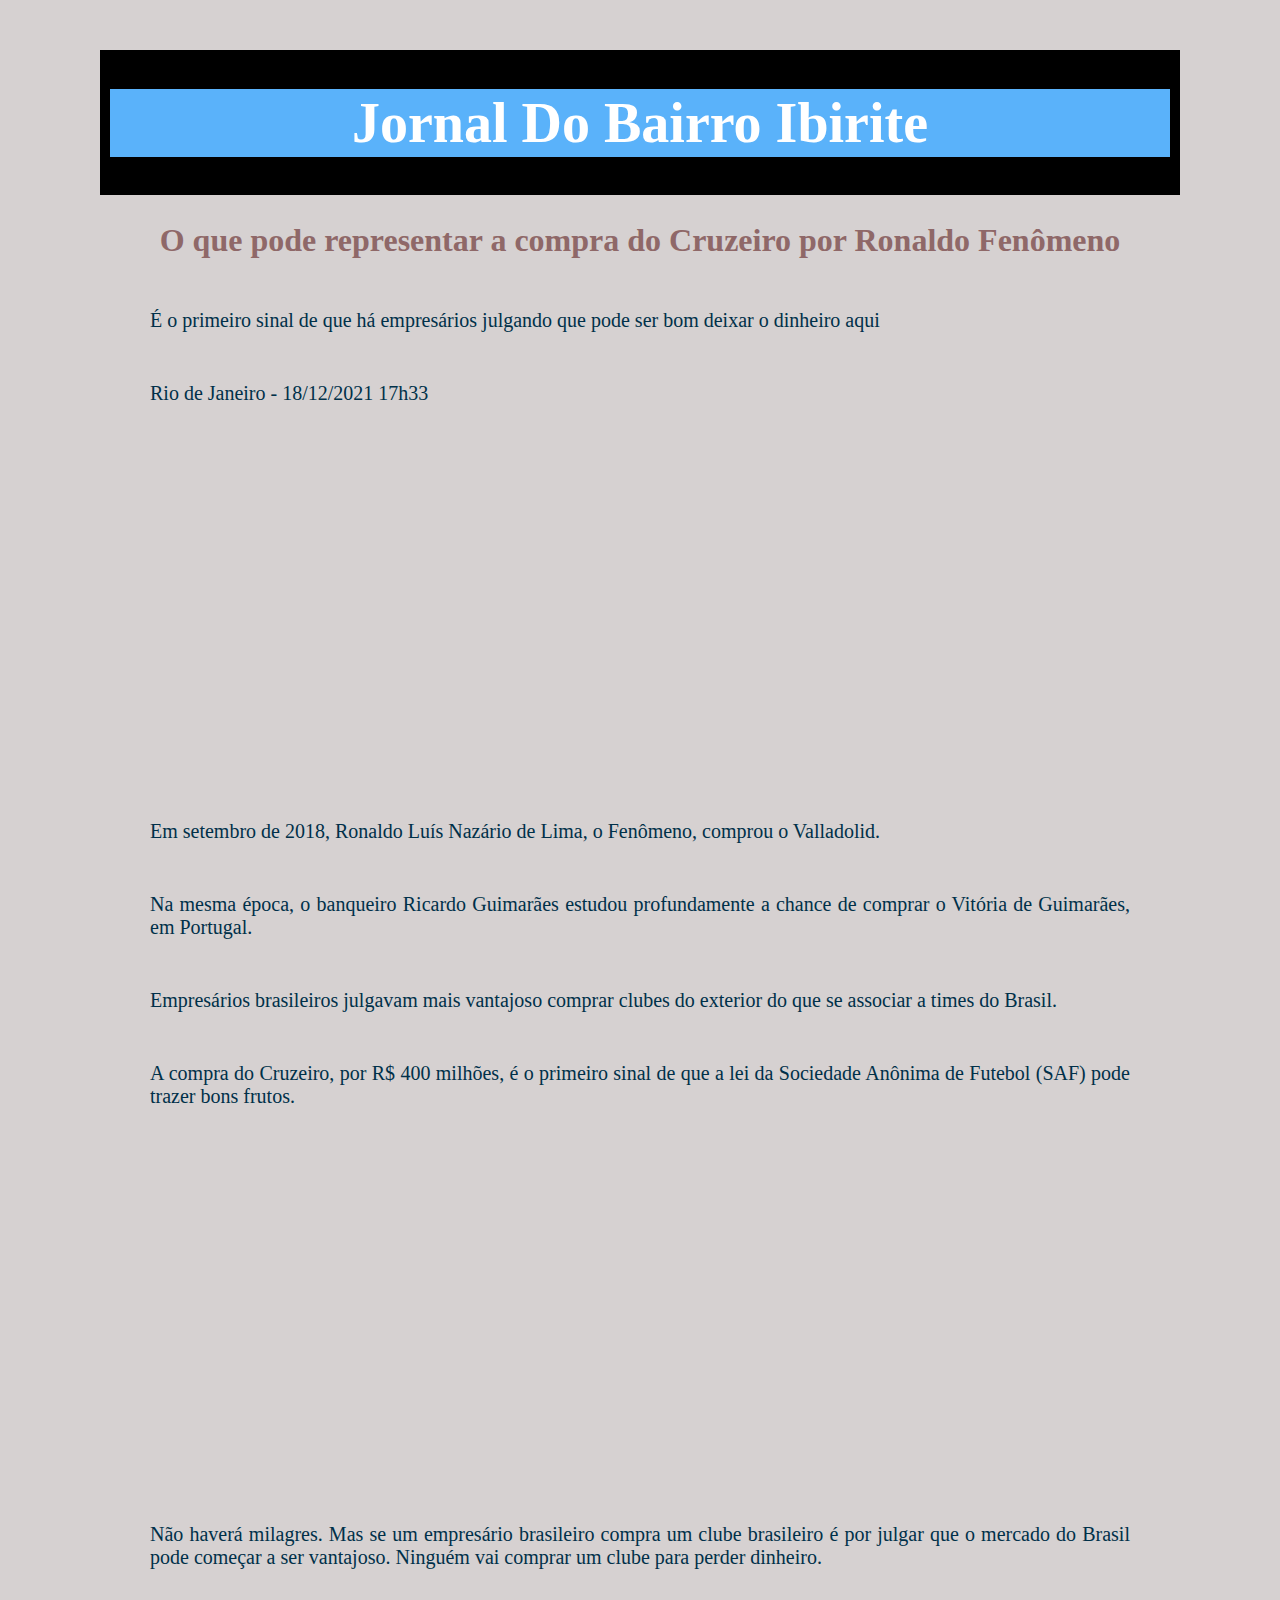
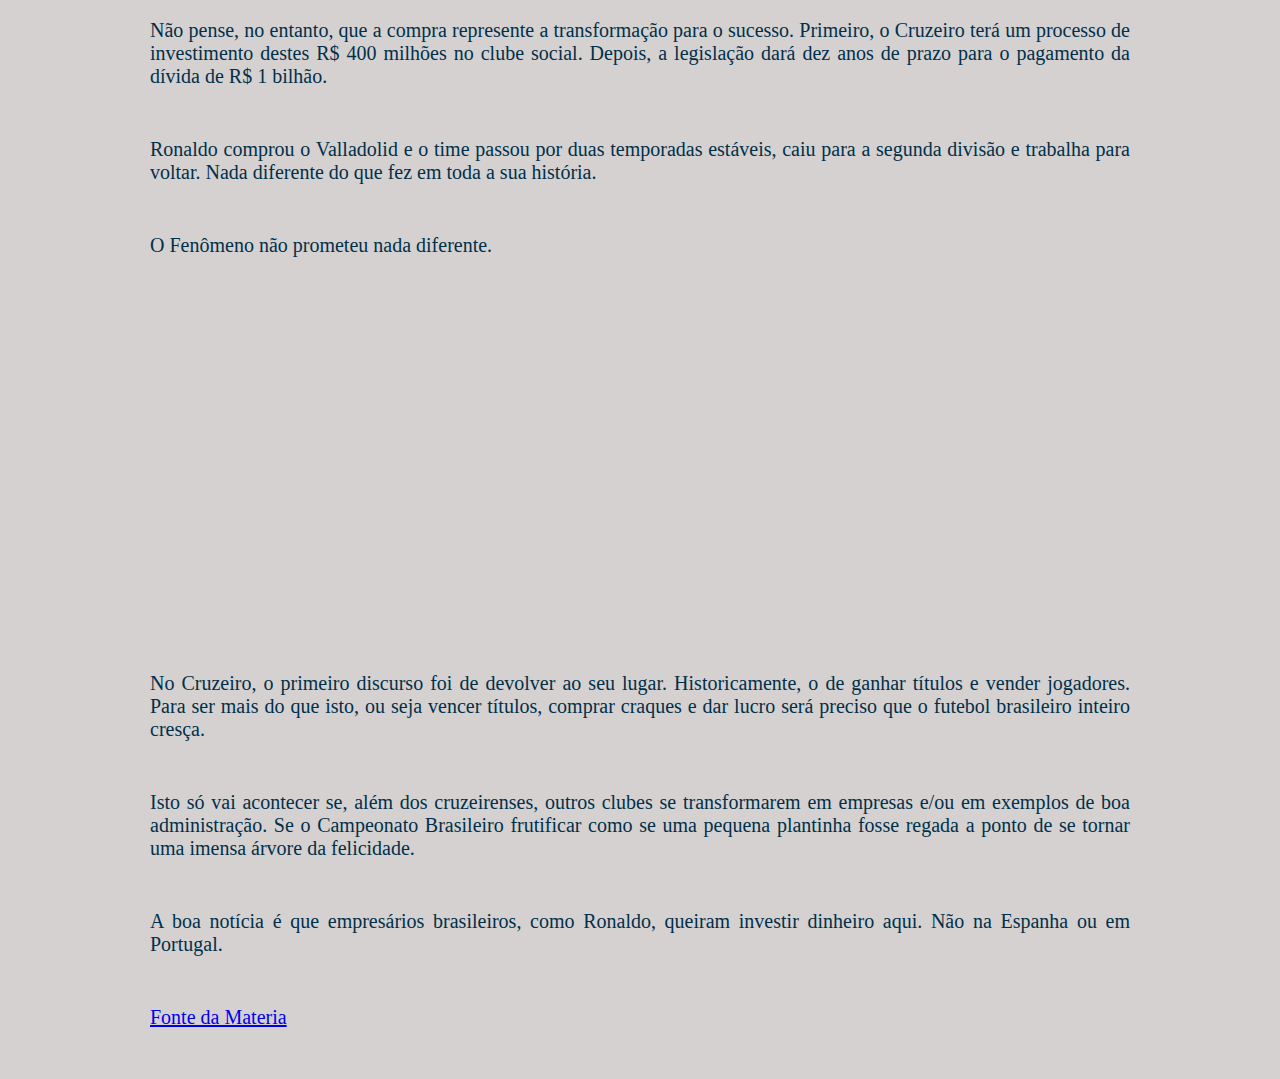
<file: paginas/cruzeiro/cruzeiro.html>
<!DOCTYPE html>
<html lang="pt-br">
<head>
    <meta charset="UTF-8">
    <meta http-equiv="X-UA-Compatible" content="IE=edge">
    <meta name="viewport" content="width=device-width, initial-scale=1.0">
    <link rel="stylesheet" href="cruzeiroStyle.css">
    <title>Cruzeiro Esporte Clube</title>
</head>
<body>
    <div class="cabeçario">
        <h1>Jornal Do Bairro Ibirite</h1>
    </div>
    <section>
        <h2>
            O que pode representar a compra do Cruzeiro por Ronaldo Fenômeno
        </h2>
        <p>
            É o primeiro sinal de que há empresários julgando que pode ser bom deixar o dinheiro aqui
        </p>
        <p>
            Rio de Janeiro - 18/12/2021 17h33
        </p>
    


    </section>

    <section class="alinharAoCentro">

        <iframe id="video" width="560" height="315" src="https://www.youtube.com/embed/sQnpdyXsVVM"
        title="YouTube video player" frameborder="0" allow="accelerometer; autoplay; 
        clipboard-write; encrypted-media; gyroscope; picture-in-picture" allowfullscreen>
        </iframe>

    </section>

    <section>

        <p>
            Em setembro de 2018, Ronaldo Luís Nazário de Lima, o Fenômeno, comprou o Valladolid.
        </p>
        <p>
            Na mesma época, o banqueiro Ricardo Guimarães estudou profundamente a chance de 
            comprar o Vitória de Guimarães, em Portugal.
        </p>
        <p>
            Empresários brasileiros julgavam mais vantajoso comprar clubes do exterior do que se 
            associar a times do Brasil.
        </p>
        <p>
            A compra do Cruzeiro, por R$ 400 milhões, é o primeiro sinal de que a lei da Sociedade 
            Anônima de Futebol (SAF) pode trazer bons frutos.
        </p>

    </section>


    <section class="alinharAoCentro">

        <iframe id="video" width="560" height="315" src="https://www.youtube.com/embed/MysInSFK-Pg" 
        title="YouTube video player" frameborder="0" allow="accelerometer; autoplay; 
        clipboard-write; encrypted-media; gyroscope; picture-in-picture" allowfullscreen>
        </iframe>

    </section>

    <section>

        <p>
            Não haverá milagres. Mas se um empresário brasileiro compra um clube brasileiro é por 
            julgar que o mercado do Brasil pode começar a ser vantajoso. Ninguém vai comprar um 
            clube para perder dinheiro.
        </p>
        <p>
            Não pense, no entanto, que a compra represente a transformação para o sucesso. Primeiro, 
            o Cruzeiro terá um processo de investimento destes R$ 400 milhões no clube social. 
            Depois, a legislação dará dez anos de prazo para o pagamento da dívida de R$ 1 bilhão.
        </p>
        <p>
            Ronaldo comprou o Valladolid e o time passou por duas temporadas estáveis, caiu para a 
            segunda divisão e trabalha para voltar. Nada diferente do que fez em toda a sua história.
        </p>
        <p>
            O Fenômeno não prometeu nada diferente.  
        </p>

    </section>
    

    <section class="alinharAoCentro">
    
        <iframe id="video" width="560" height="315" src="https://www.youtube.com/embed/l0rad-55JyI" 
        title="YouTube video player" frameborder="0" allow="accelerometer; autoplay; 
        clipboard-write; encrypted-media; gyroscope; picture-in-picture" allowfullscreen>
        </iframe>
    
    </section>

    <section>

        <p>
            No Cruzeiro, o primeiro discurso foi de devolver ao seu lugar. Historicamente, o de 
            ganhar títulos e vender jogadores. Para ser mais do que isto, ou seja vencer títulos, 
            comprar craques e dar lucro será preciso que o futebol brasileiro inteiro cresça.
        </p>
        <p>
            Isto só vai acontecer se, além dos cruzeirenses, outros clubes se transformarem em 
            empresas e/ou em exemplos de boa administração. Se o Campeonato Brasileiro frutificar 
            como se uma pequena plantinha fosse regada a ponto de se tornar uma imensa árvore da 
            felicidade.
        </p>
        <p>
            A boa notícia é que empresários brasileiros, como Ronaldo, queiram investir dinheiro 
            aqui. Não na Espanha ou em Portugal.
        </p>

    </section>

    <section>
        <p>
            <a href="https://ge.globo.com/blogs/blog-do-pvc/post/2021/12/18/o-que-pode-representar-a-compra-do-cruzeiro-por-ronaldo-fenomeno.ghtml" target="_blank">Fonte da Materia</a>
        </p>
    </section>

</body>
</html>
</file>
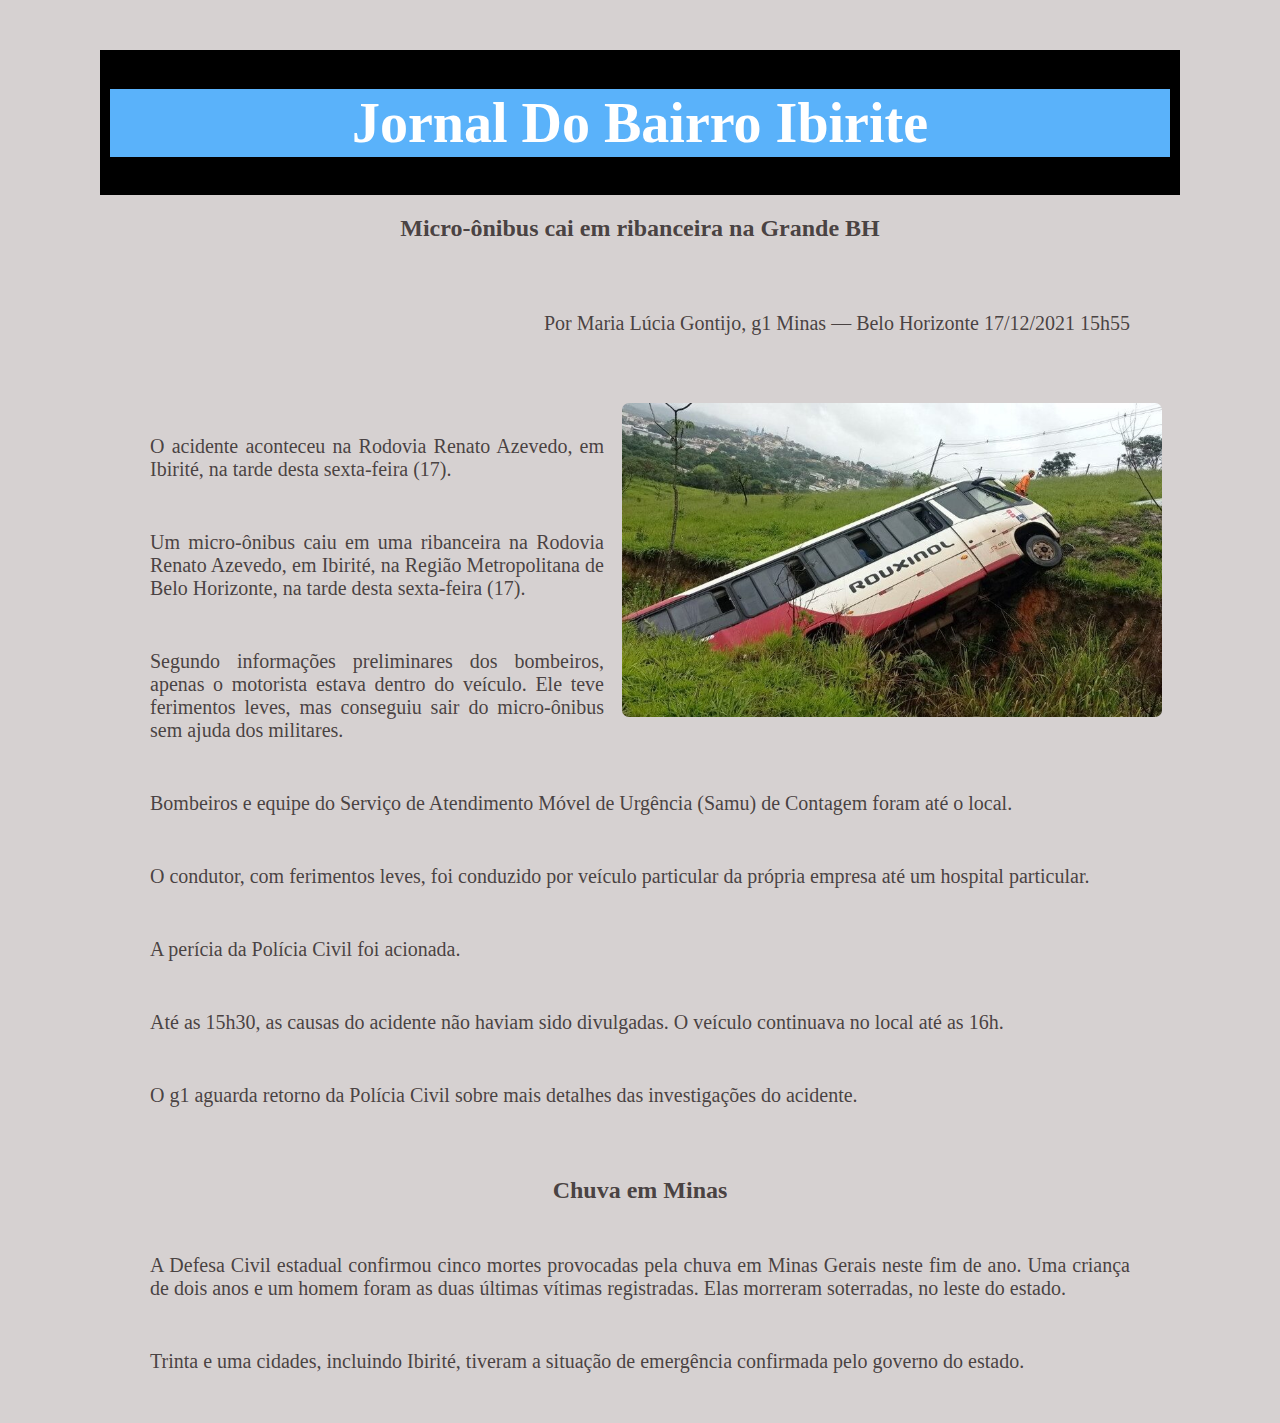
<file: paginas/onibus/onibus.html>
<!DOCTYPE html>
<html lang="pt-br">
<head>
    <meta charset="UTF-8">
    <meta http-equiv="X-UA-Compatible" content="IE=edge">
    <meta name="viewport" content="width=device-width, initial-scale=1.0">
    <link rel="stylesheet" href="onibusStyle.css">
    <title>Micro-ônibus cai em ribanceira na Grande BH</title>
</head>

<body>
    <div class="cabeçario">
        <h1>Jornal Do Bairro Ibirite</h1>
    </div>
    <div class="container">
        <h2>Micro-ônibus cai em ribanceira na Grande BH</h2> 
            <div class="desh">
                <p>Por Maria Lúcia Gontijo, g1 Minas — Belo Horizonte
                        17/12/2021 15h55 
                </p>
        </div>

    </div>

    <section>      
        <img src="../../img/onibus/onibus1.jpeg" width="50%" height="50%"
        alt="Micro-ônibus cai em ribanceira após voltar de ré em Ibirité – Foto: Divulgação/CBMMG">
      
        <p>
            O acidente aconteceu na Rodovia Renato Azevedo, em Ibirité, na tarde desta sexta-feira (17).
        </p>
        <p>
            Um micro-ônibus caiu em uma ribanceira na Rodovia Renato Azevedo, em Ibirité, na Região 
            Metropolitana de Belo Horizonte, na tarde desta sexta-feira (17).
        </p>
        <p>
            Segundo informações preliminares dos bombeiros, apenas o motorista estava dentro do veículo. 
            Ele teve ferimentos leves, mas conseguiu sair do micro-ônibus sem ajuda dos militares.
        </p>
        <p>
            Bombeiros e equipe do Serviço de Atendimento Móvel de Urgência (Samu) de Contagem foram até 
            o local.
        </p>
        <p>
            O condutor, com ferimentos leves, foi conduzido por veículo particular da própria empresa até 
            um hospital particular.
        </p>
        <p>
            A perícia da Polícia Civil foi acionada.
        </p>
        <p>
            Até as 15h30, as causas do acidente não haviam sido divulgadas. O veículo continuava no local 
            até as 16h.</p>
        <p>
            O g1 aguarda retorno da Polícia Civil sobre mais detalhes das investigações do acidente.
        </p>
    </section>

    <section>
        <h2>Chuva em Minas</h2>
            <p>
                A Defesa Civil estadual confirmou cinco mortes provocadas pela chuva em Minas Gerais neste fim 
                de ano. Uma criança de dois anos e um homem foram as duas últimas vítimas registradas. Elas 
                morreram soterradas, no leste do estado.
            </p>
            <p>
                Trinta e uma cidades, incluindo Ibirité, tiveram a situação de emergência confirmada pelo governo 
                do estado.
            </p>
    </section>

    <section>
         
    </section>

<link rel="stylesheet" href="https://pordentrodeminas.com.br/noticias/gerais/2021/12/micro-onibus-cai-em-ribanceira-apos-voltar-de-re-em-ibirite/">
    
</body>
</html>
</file>
<file: paginas/cruzeiro/cruzeiroStyle.css>
body{
    text-align: center;
    margin: 50px 100px 50px 100px;  
    background-color: #d1cccce5;
    font-family: serif;
}
h1{
    background-color: #5ab2fa;
    padding: 2px 100px;
}
.cabeçario{
    font-size: 28px;
    color:#ffffff;
    background-color: #000000;
    text-align: center;
    padding: 1px 10px; 
    border: 100px;
}
h2{
    text-align: center;
    color: #8f6868;
    font-size: 32px;

}
p{
    text-align: justify;
    display: flex;
    margin: 50px;
    font-size: 20px;
    color: #003049;

}
.alinharAoCentro{
    display: flex;
    justify-content: center;
    padding-left: 80px;
}
#video{
    border-radius: 10px;
    height: 315px;
    width: 560px;
    float: right;
}
</file>
<file: paginas/onibus/onibusStyle.css>
body{
    text-align: center;
    margin: 50px 100px 50px 100px;  
    background-color: #d1cccce5;
    font-family: serif;
}
h1{
    background-color: #9cc09c;
    padding: 2px 2px;
    
}
h1{
    background-color: #5ab2fa;
    padding: 2px 100px;
}
.cabeçario{
    font-size: 28px;
    color:#ffffff;
    background-color: #000000;
    text-align: center;
    padding: 1px 10px; 
    border: 100px;
}
h2{
    color: #362f2fe5;
    text-align: center;
}
img{
    float: right;
    margin-right: 1px;
    padding: 3px 3px;
    margin: 15px;
    border-radius: 10px;
}
p{
    text-align: justify;
    display: flex;
    margin: 50px;
    font-size: 20px;
    color: #362f2fe5;
}
.data{
    float: right;
}
section{
    float: left;
}
.doish{
    text-align: center;
}
.alinharAoCentro{
    display: flex;
    justify-content: center;
    padding-left: 80px;
}
#video{
    border-radius: 10px;
    height: 315px;
    width: 560px;
}
.desh{
    float: right;
    color:#362f2fe5;
    text-align: center;
    border: 4px;
}
</file>
